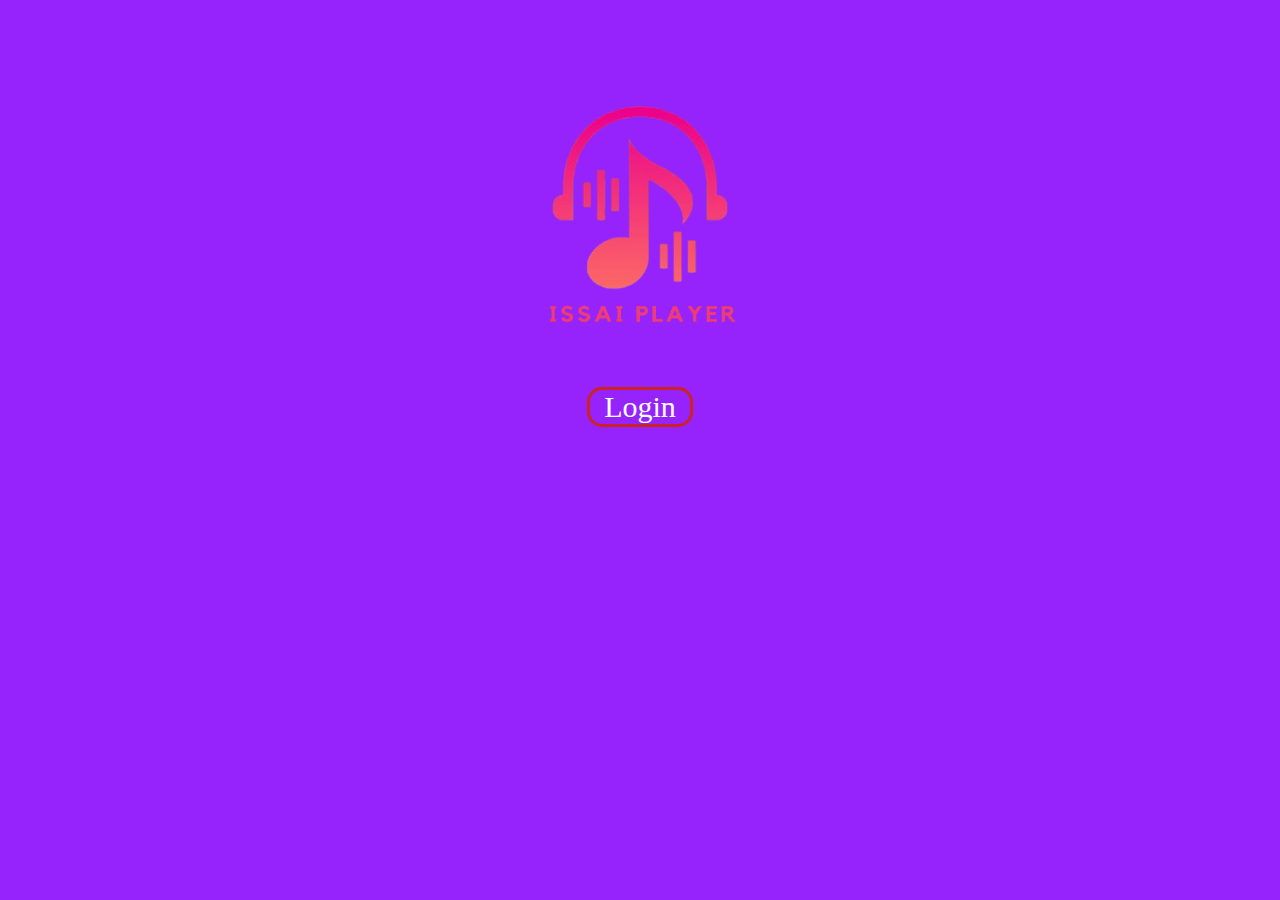
<file: index.html>
<!DOCTYPE html>
<html>
  <head>
    <title>Isai Player</title>
    <link rel="icon" type="image/x-icon" href="icon.png">
    <link rel="Stylesheet" href="IndexStyle.css">
  </head>
  <body>
    <div class="main">
      <img src="Logo-removebg.png" alt="Logo"/>
      <a class="login" href="login.html" >Login</a>
      
    </div>


  </body>
  <footer>

  </footer>
</html>
</file>
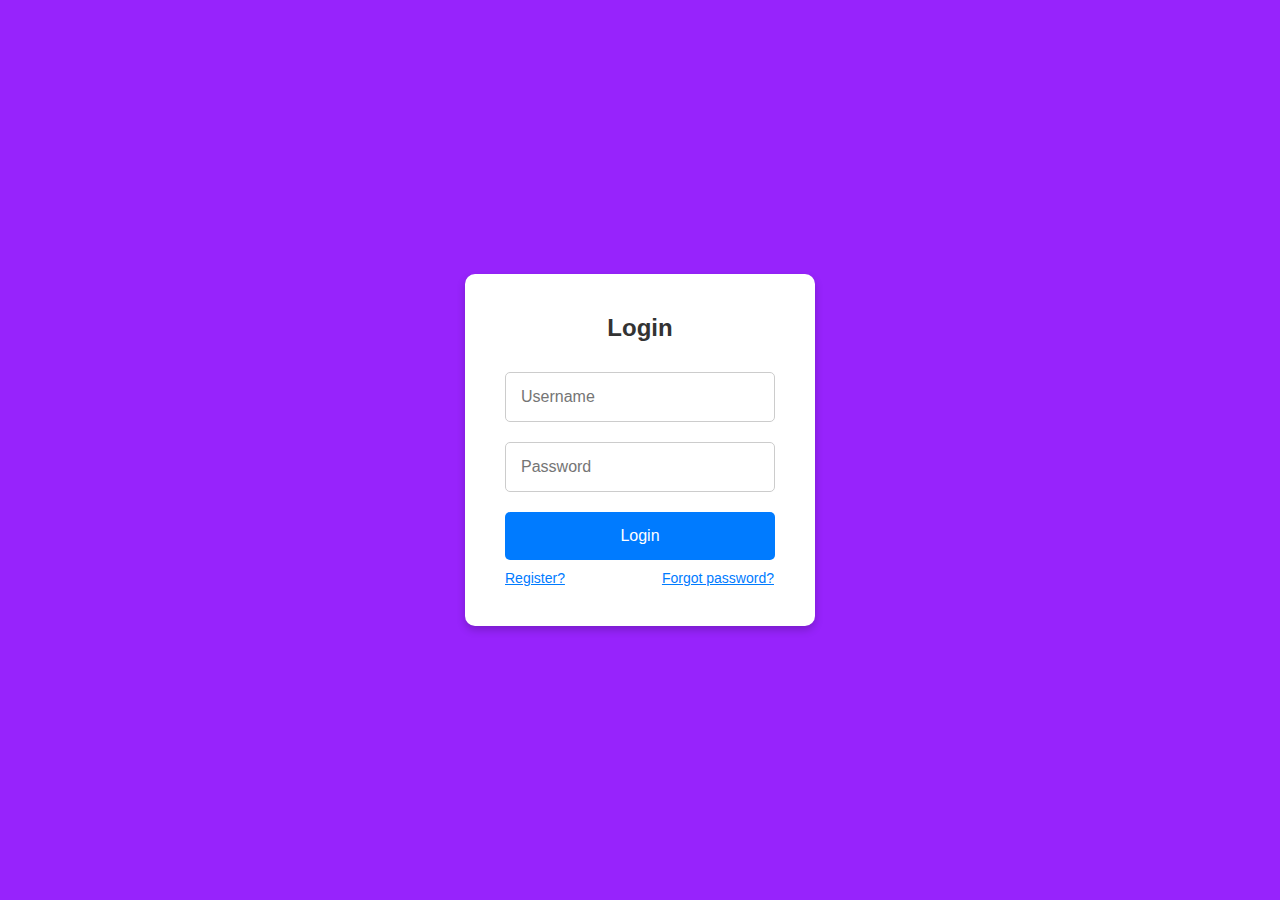
<file: login.html>
<!DOCTYPE html>
<html lang="en">
<head>
    <meta charset="UTF-8">
    <meta name="viewport" content="width=device-width, initial-scale=1.0">
    <title>Login Page</title>
    <link rel="StyleSheet" href="LoginStyle.css"/>
    
</head>
<body>

    <div class="login-container">
        <h2>Login</h2>
        <form class="login-form">
            <input type="text" placeholder="Username" required>
            <input type="password" placeholder="Password" required>
            <button type="submit">Login</button>
            <nav>
                <a href="RegisterForm.html" class="Register">Register?</a>
                <a href="#" class="forgot">Forgot password?</a>
            </nav>
        </form>
    </div>

</body>
</html>
</file>
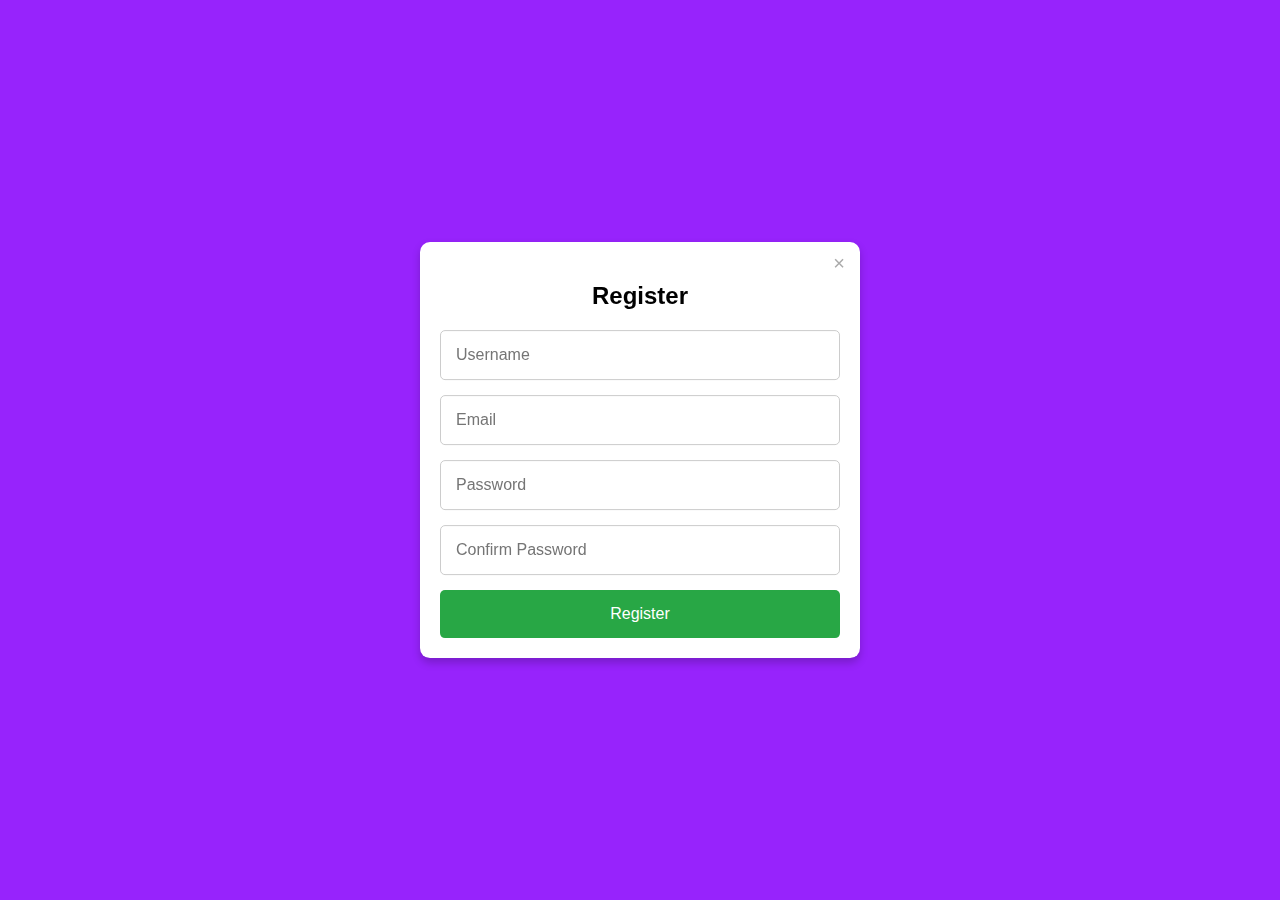
<file: RegisterForm.html>
<!DOCTYPE html>
<html lang="en">
<head>
    <meta charset="UTF-8">
    <meta name="viewport" content="width=device-width, initial-scale=1.0">
    <title>Registration Form</title>
    <link rel="StyleSheet" href="RegisterForm.css"/>
</head>
<body>

    <!-- Registration dialog box content (triggered by the hash #register) -->
    <div class="register-container" >
        <div class="overlay"></div>
        <div class="dialog-box">
            <a href="login.html" class="close-btn">×</a>
            <h2>Register</h2>
            <form class="register-form">
                <input type="text" placeholder="Username" required>
                <input type="email" placeholder="Email" required>
                <input type="password" placeholder="Password" required>
                <input type="password" placeholder="Confirm Password" required>
                <button type="submit">Register</button>
            </form>
        </div>
    </div>

</body>
</html>
</file>
<file: IndexStyle.css>
.main img{
    display: block;
    width: 100px;
    margin-right: auto;
    margin-left: auto;
    width: 30%;
}

.login {
    text-decoration: none;
    display: block;
    width: 100px;
    margin-right: auto;
    margin-left: auto;
    color: white;
    border: 3px solid rgb(204, 34, 34);
    text-align: center;
    font-size: 30px;
    border-radius: 15px;
}
  
a:hover{
    background-color: #b99cd3;
}

body{
    background: rgb(151, 35, 252);
}
</file>
<file: LoginStyle.css>
* {
    margin: 0;
    padding: 0;
    box-sizing: border-box;
    }

body {
    font-family: Arial, sans-serif;
    background-color: rgb(151, 35, 252);
    display: flex;
    justify-content: center;
    align-items: center;
    height: 100vh;
    }

.login-container {
    background-color: #fff;
    padding: 40px;
    border-radius: 10px;
    box-shadow: 0px 4px 8px rgba(0, 0, 0, 0.2);
    width: 350px;
    }

h2 {
    text-align: center;
    margin-bottom: 30px;
    color: #333;
    }

.login-form {
    display: flex;
    flex-direction: column;
    }       

.login-form input {
    padding: 15px;
    margin-bottom: 20px;
    border: 1px solid #ccc;
    border-radius: 5px;
    font-size: 16px;
    }

.login-form input:focus {
    outline: none;
    border-color: #007bff;
    }

.login-form button {
    padding: 15px;
    background-color: #007bff;
    color: white;
    border: none;
    border-radius: 5px;
    font-size: 16px;
    cursor: pointer;
    }

.login-form button:hover {
    background-color: #0056b3;
    }

.login-form .Register {
    margin-top: 10px;
    color: #007bff;
    font-size: 14px;
    float: left;
    margin-right: 97px;
    }
    
.login-form .forgot {
    margin-top: 10px;
    color: #007bff;
    font-size: 14px;
    float: left;
    }


.login-form .forgot:hover {
    text-decoration: underline;
    color: darkblue;
    }

.login-form .Register:hover{
    text-decoration: underline;
    color: darkblue;
}
</file>
<file: RegisterForm.css>
body {
    font-family: Arial, sans-serif;
    background-color:  rgb(151, 35, 252);
    display: flex;
    justify-content: center;
    align-items: center;
    height: 100vh;
    margin: 0;
    }

.register-container {
    text-align: center;
    }

.dialog-box {
    display: none;
    position: fixed;
    top: 50%;
    left: 50%;
    transform: translate(-50%, -50%);
    width: 400px;
    padding: 20px;
    background-color: white;
    border-radius: 10px;
    box-shadow: 0 4px 8px rgba(0, 0, 0, 0.2);
    z-index: 10;
    }

.overlay {
    display: none;
    position: fixed;
    top: 0;
    left: 0;
    width: 100%;
    height: 100%;
    background-color: rgba(0, 0, 0, 0.5);
    z-index: 5;
    }

        
.register-container .dialog-box,
.register-container:target .overlay {
    display: block;
    }

.close-btn {
    position: absolute;
    top: 10px;
    right: 15px;
    font-size: 20px;
    color: #aaa;
    cursor: pointer;
    text-decoration: none;
    }

.close-btn:hover {
    color: red;
    }

.register-form {
    display: flex;
    flex-direction: column;
    }
    
.register-form input {
    padding: 15px;
    margin-bottom: 15px;
    border: 1px solid #ccc;
    border-radius: 5px;
    font-size: 16px;
    }

.register-form button {
    padding: 15px;
    background-color: #28a745;
    color: white;
    border: none;
    border-radius: 5px;
    font-size: 16px;
    cursor: pointer;
    }

.register-form button:hover {
    background-color: #218838;
    }
</file>
